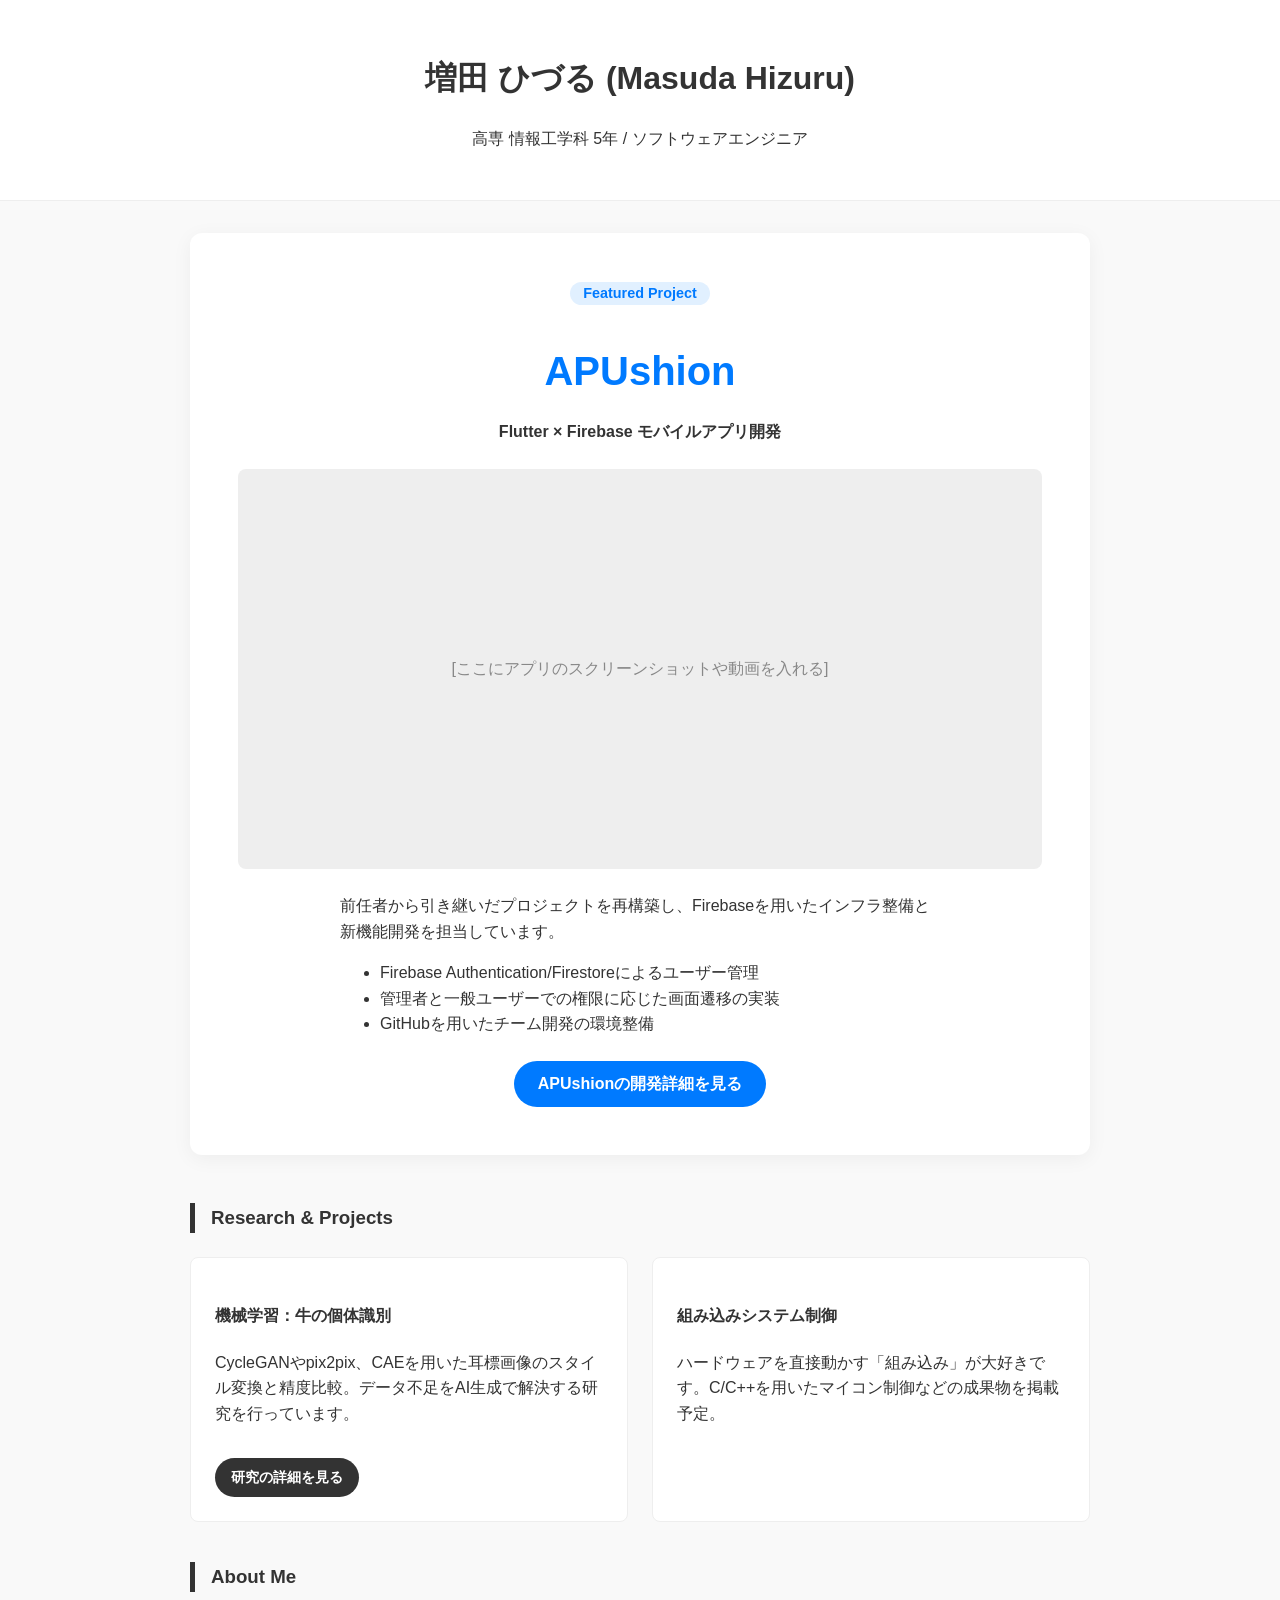
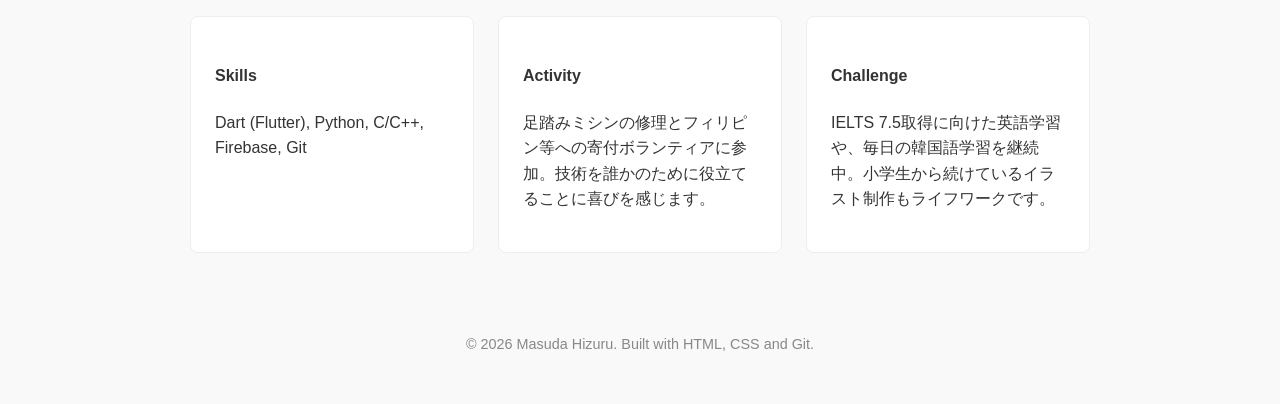
<file: index.html>
<!DOCTYPE html>
<html lang="ja">
<head>
    <meta charset="UTF-8">
    <meta name="viewport" content="width=device-width, initial-scale=1.0">
    <title>Masuda Hizuru | Portfolio</title>
    <link rel="stylesheet" href="style.css">
</head>
<body>

<header>
    <h1>増田 ひづる (Masuda Hizuru)</h1>
    <p>高専 情報工学科 5年 / ソフトウェアエンジニア</p>
</header>

<div class="container">
    <section class="hero">
        <span class="project-tag">Featured Project</span>
        <h2>APUshion</h2>
        <p><strong>Flutter × Firebase モバイルアプリ開発</strong></p>
        
        <div class="screenshot-placeholder">
            [ここにアプリのスクリーンショットや動画を入れる]
        </div>

        <div style="text-align: left; max-width: 600px; margin: 0 auto;">
            <p>前任者から引き継いだプロジェクトを再構築し、Firebaseを用いたインフラ整備と新機能開発を担当しています。</p>
            <ul>
                <li>Firebase Authentication/Firestoreによるユーザー管理</li>
                <li>管理者と一般ユーザーでの権限に応じた画面遷移の実装</li>
                <li>GitHubを用いたチーム開発の環境整備</li>
            </ul>
            
            <div style="text-align: center; margin-top: 1.5rem;">
                <a href="apushion.html" style="display: inline-block; padding: 10px 24px; background: #007AFF; color: #fff; text-decoration: none; border-radius: 30px; font-weight: bold; transition: opacity 0.3s;">APUshionの開発詳細を見る</a>
            </div>
        </div>
    </section>

    <h3 class="section-title">Research & Projects</h3>
    <div class="grid">
        <div class="card">
            <h4>機械学習：牛の個体識別</h4>
            <p>CycleGANやpix2pix、CAEを用いた耳標画像のスタイル変換と精度比較。データ不足をAI生成で解決する研究を行っています。</p>
            
            <a href="research.html" style="display: inline-block; margin-top: 1rem; padding: 8px 16px; background: #333; color: #fff; text-decoration: none; border-radius: 20px; font-size: 0.9rem; font-weight: bold;">研究の詳細を見る</a>
        </div>
        <div class="card">
            <h4>組み込みシステム制御</h4>
            <p>ハードウェアを直接動かす「組み込み」が大好きです。C/C++を用いたマイコン制御などの成果物を掲載予定。</p>
        </div>
    </div>

    <h3 class="section-title">About Me</h3>
    <div class="grid">
        <div class="card">
            <h4>Skills</h4>
            <p>Dart (Flutter), Python, C/C++, Firebase, Git</p>
        </div>
        <div class="card">
            <h4>Activity</h4>
            <p>足踏みミシンの修理とフィリピン等への寄付ボランティアに参加。技術を誰かのために役立てることに喜びを感じます。</p>
        </div>
        <div class="card">
            <h4>Challenge</h4>
            <p>IELTS 7.5取得に向けた英語学習や、毎日の韓国語学習を継続中。小学生から続けているイラスト制作もライフワークです。</p>
        </div>
    </div>
</div>

<footer>
    &copy; 2026 Masuda Hizuru. Built with HTML, CSS and Git.
</footer>

</body>
</html>
</file>
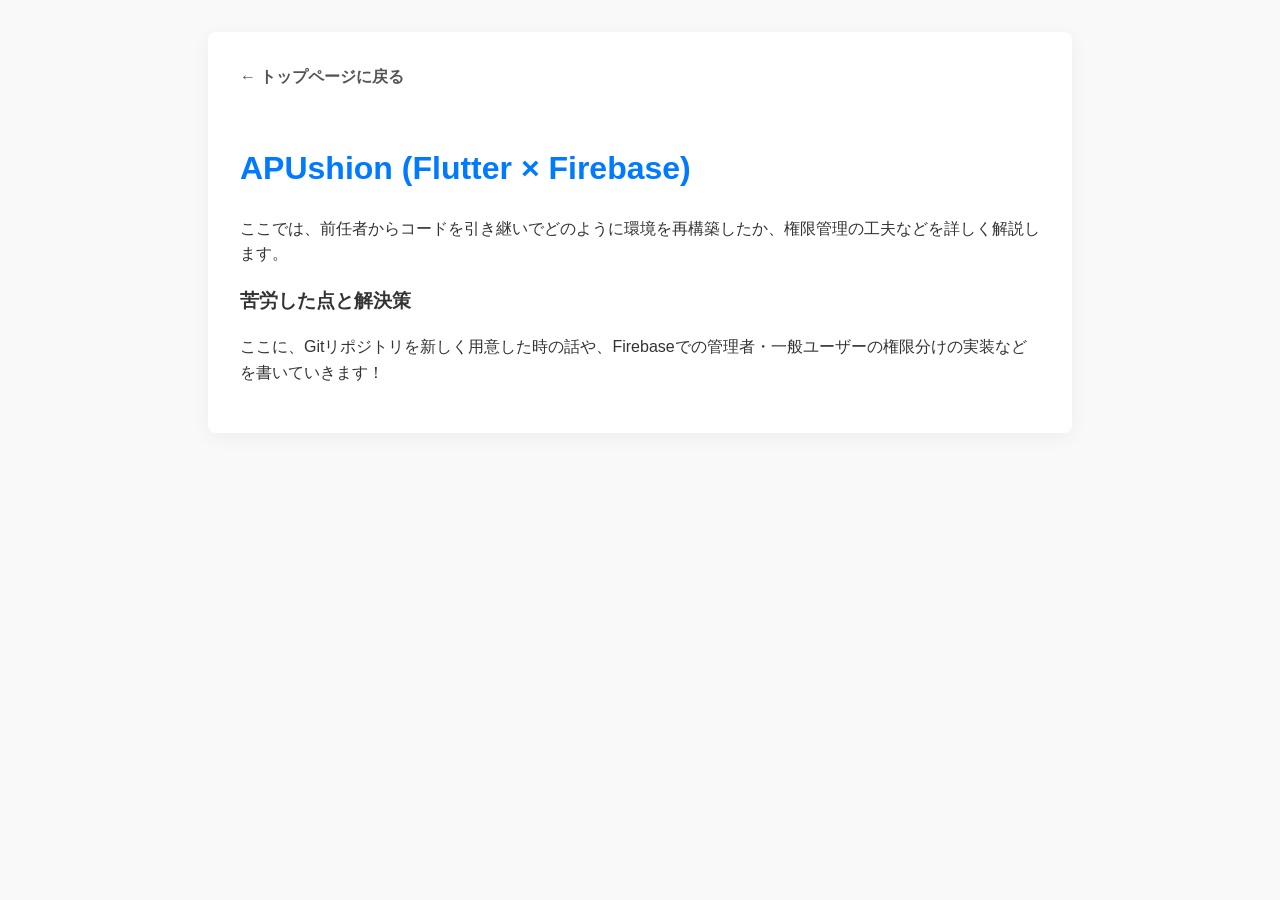
<file: apshion.html>
<!DOCTYPE html>
<html lang="ja">
<head>
    <meta charset="UTF-8">
    <meta name="viewport" content="width=device-width, initial-scale=1.0">
    <title>APUshion 詳細 | Masuda Hizuru</title>
    <link rel="stylesheet" href="style.css">
</head>
<body>

<div class="detail-container">
    <a href="index.html" class="back-link">← トップページに戻る</a>
    
    <h1>APUshion (Flutter × Firebase)</h1>
    <p>ここでは、前任者からコードを引き継いでどのように環境を再構築したか、権限管理の工夫などを詳しく解説します。</p>
    
    <h3>苦労した点と解決策</h3>
    <p>ここに、Gitリポジトリを新しく用意した時の話や、Firebaseでの管理者・一般ユーザーの権限分けの実装などを書いていきます！</p>
</div>

</body>
</html>
</file>
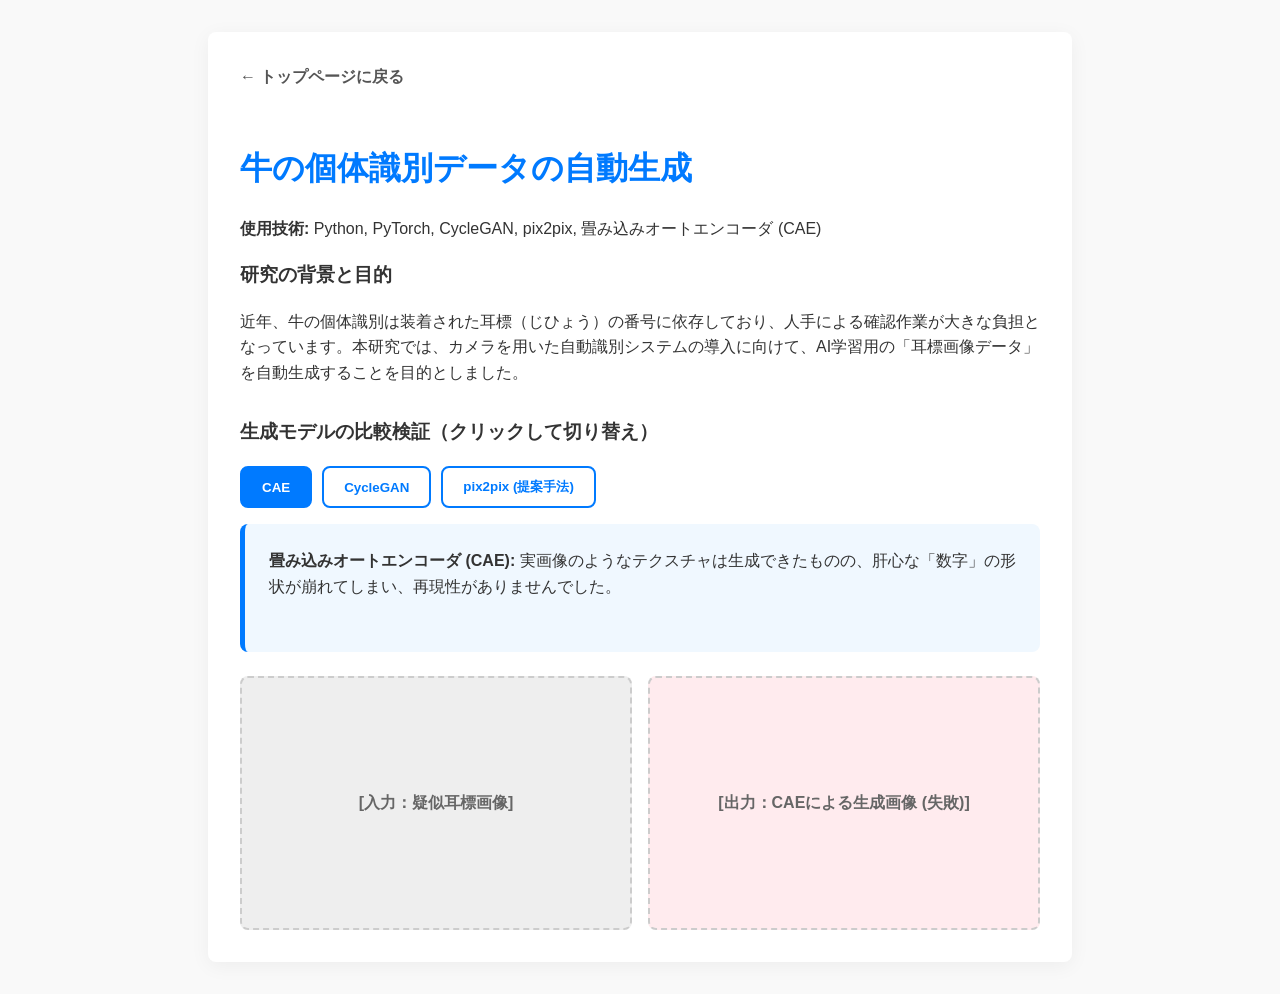
<file: research.html>
<!DOCTYPE html>
<html lang="ja">
<head>
    <meta charset="UTF-8">
    <meta name="viewport" content="width=device-width, initial-scale=1.0">
    <title>機械学習：牛の個体識別 | Masuda Hizuru</title>
    <link rel="stylesheet" href="style.css">
    <style>
        /* タブ切り替え用の追加デザイン */
        .tab-container { margin-top: 2rem; }
        .tab-buttons { display: flex; gap: 10px; margin-bottom: 1rem; }
        .tab-btn {
            padding: 10px 20px;
            border: 2px solid #007AFF;
            background: #fff;
            color: #007AFF;
            border-radius: 8px;
            cursor: pointer;
            font-weight: bold;
            transition: all 0.3s;
        }
        .tab-btn.active {
            background: #007AFF;
            color: #fff;
        }
        .result-box {
            background: #f0f8ff;
            padding: 1.5rem;
            border-radius: 8px;
            border-left: 5px solid #007AFF;
            margin-bottom: 1.5rem;
            min-height: 80px;
        }
        .image-compare { display: flex; gap: 1rem; }
        .img-placeholder {
            flex: 1;
            height: 250px;
            background: #eee;
            display: flex;
            align-items: center;
            justify-content: center;
            border-radius: 8px;
            color: #666;
            font-weight: bold;
            border: 2px dashed #ccc;
        }
    </style>
</head>
<body>

<div class="detail-container">
    <a href="index.html" class="back-link">← トップページに戻る</a>
    
    <h1>牛の個体識別データの自動生成</h1>
    <p><strong>使用技術:</strong> Python, PyTorch, CycleGAN, pix2pix, 畳み込みオートエンコーダ (CAE)</p>
    
    <h3>研究の背景と目的</h3>
    <p>近年、牛の個体識別は装着された耳標（じひょう）の番号に依存しており、人手による確認作業が大きな負担となっています。本研究では、カメラを用いた自動識別システムの導入に向けて、AI学習用の「耳標画像データ」を自動生成することを目的としました。</p>

    <div class="tab-container">
        <h3>生成モデルの比較検証（クリックして切り替え）</h3>
        
        <div class="tab-buttons">
            <button class="tab-btn active" onclick="changeModel('cae')">CAE</button>
            <button class="tab-btn" onclick="changeModel('cyclegan')">CycleGAN</button>
            <button class="tab-btn" onclick="changeModel('pix2pix')">pix2pix (提案手法)</button>
        </div>

        <div id="result-text" class="result-box">
            <strong>畳み込みオートエンコーダ (CAE):</strong> 実画像のようなテクスチャは生成できたものの、肝心な「数字」の形状が崩れてしまい、再現性がありませんでした。
        </div>

        <div class="image-compare">
            <div class="img-placeholder">
                [入力：疑似耳標画像]
            </div>
            <div id="output-image" class="img-placeholder" style="background: #ffebee;">
                [出力：CAEによる生成画像 (失敗)]
            </div>
        </div>
    </div>
</div>

<script>
    // 各モデルのデータを用意
    const modelData = {
        'cae': {
            text: '<strong>畳み込みオートエンコーダ (CAE):</strong> 実画像のようなテクスチャは生成できたものの、肝心な「数字」の形状が崩れてしまい、再現性がありませんでした。',
            imgText: '[出力：CAEによる生成画像 (失敗)]',
            imgBg: '#ffebee' // 薄い赤（失敗っぽい色）
        },
        'cyclegan': {
            text: '<strong>CycleGAN:</strong> 実画像とまったく異なる画像が生成されてしまい、今回のタスクには不向きな結果となりました。',
            imgText: '[出力：CycleGANによる生成画像 (失敗)]',
            imgBg: '#ffebee'
        },
        'pix2pix': {
            text: '<strong>pix2pix (提案手法) 🎉:</strong> ペア学習を用いることで、元の数字の形を綺麗に保ちつつ、実写特有の汚れや質感をリアルに再現することに成功しました！',
            imgText: '[出力：pix2pixによる生成画像 (成功！)]',
            imgBg: '#e8f5e9' // 薄い緑（成功っぽい色）
        }
    };

    // ボタンが押された時に実行される魔法の関数
    function changeModel(modelName) {
        // 1. すべてのボタンから 'active' クラス（青い背景）を外す
        const buttons = document.querySelectorAll('.tab-btn');
        buttons.forEach(btn => btn.classList.remove('active'));

        // 2. 押されたボタンに 'active' クラスをつける
        event.target.classList.add('active');

        // 3. テキストと画像を書き換える
        document.getElementById('result-text').innerHTML = modelData[modelName].text;
        document.getElementById('output-image').innerHTML = modelData[modelName].imgText;
        document.getElementById('output-image').style.background = modelData[modelName].imgBg;
    }
</script>

</body>
</html>
</file>
<file: style.css>
@charset "UTF-8";

/* ==========================================
   共通設定（すべてのページで使うデザイン）
========================================== */
body {
    font-family: 'Helvetica Neue', Arial, sans-serif;
    line-height: 1.6;
    color: #333;
    margin: 0;
    padding: 0;
    background-color: #f9f9f9;
}

header {
    background: #fff;
    padding: 2rem;
    text-align: center;
    border-bottom: 1px solid #eee;
}

.container {
    max-width: 900px;
    margin: 0 auto;
    padding: 2rem;
}

/* ==========================================
   トップページ (index.html) 用のデザイン
========================================== */
.hero {
    background: #fff;
    padding: 3rem;
    border-radius: 12px;
    box-shadow: 0 4px 20px rgba(0,0,0,0.05);
    margin-bottom: 3rem;
    text-align: center;
}

.hero h2 {
    color: #007AFF;
    font-size: 2.5rem;
    margin-bottom: 0.5rem;
}

.project-tag {
    background: #e1f0ff;
    color: #007AFF;
    padding: 0.2rem 0.8rem;
    border-radius: 20px;
    font-size: 0.9rem;
    font-weight: bold;
}

.screenshot-placeholder {
    background: #eee;
    width: 100%;
    height: 400px;
    margin: 1.5rem 0;
    display: flex;
    align-items: center;
    justify-content: center;
    border-radius: 8px;
    color: #888;
}

.section-title {
    border-left: 5px solid #333;
    padding-left: 1rem;
    margin: 2.5rem 0 1.5rem;
}

.grid {
    display: grid;
    grid-template-columns: repeat(auto-fit, minmax(280px, 1fr));
    gap: 1.5rem;
}

.card {
    background: #fff;
    padding: 1.5rem;
    border-radius: 8px;
    border: 1px solid #eee;
}

footer {
    text-align: center;
    padding: 3rem;
    color: #888;
    font-size: 0.9rem;
}

/* ==========================================
   詳細ページ (apushion.htmlなど) 用のデザイン
========================================== */
.detail-container {
    max-width: 800px;
    margin: 2rem auto;
    padding: 2rem;
    background: #fff;
    border-radius: 8px;
    box-shadow: 0 4px 20px rgba(0,0,0,0.05);
}

.detail-container h1 {
    color: #007AFF;
}

.back-link {
    display: inline-block;
    margin-bottom: 2rem;
    color: #555;
    text-decoration: none;
    font-weight: bold;
}

.back-link:hover {
    text-decoration: underline;
}
</file>
